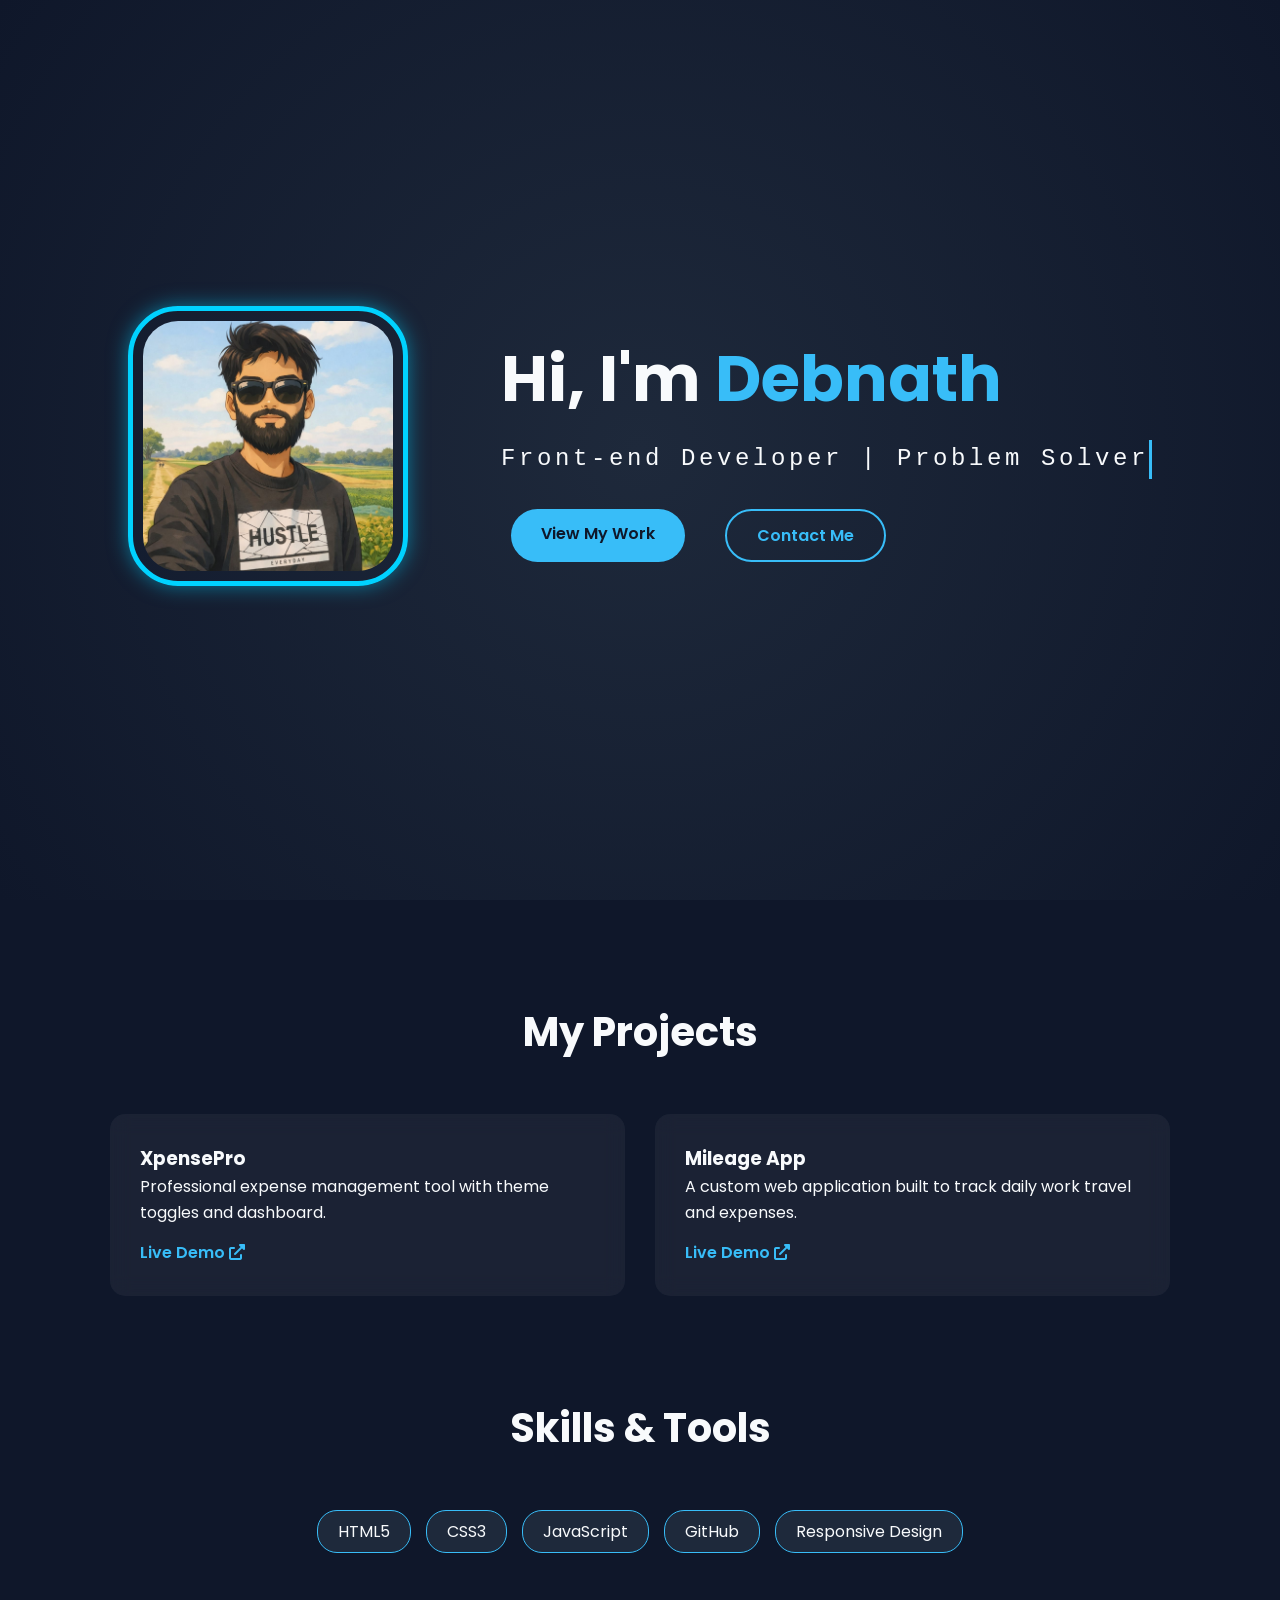
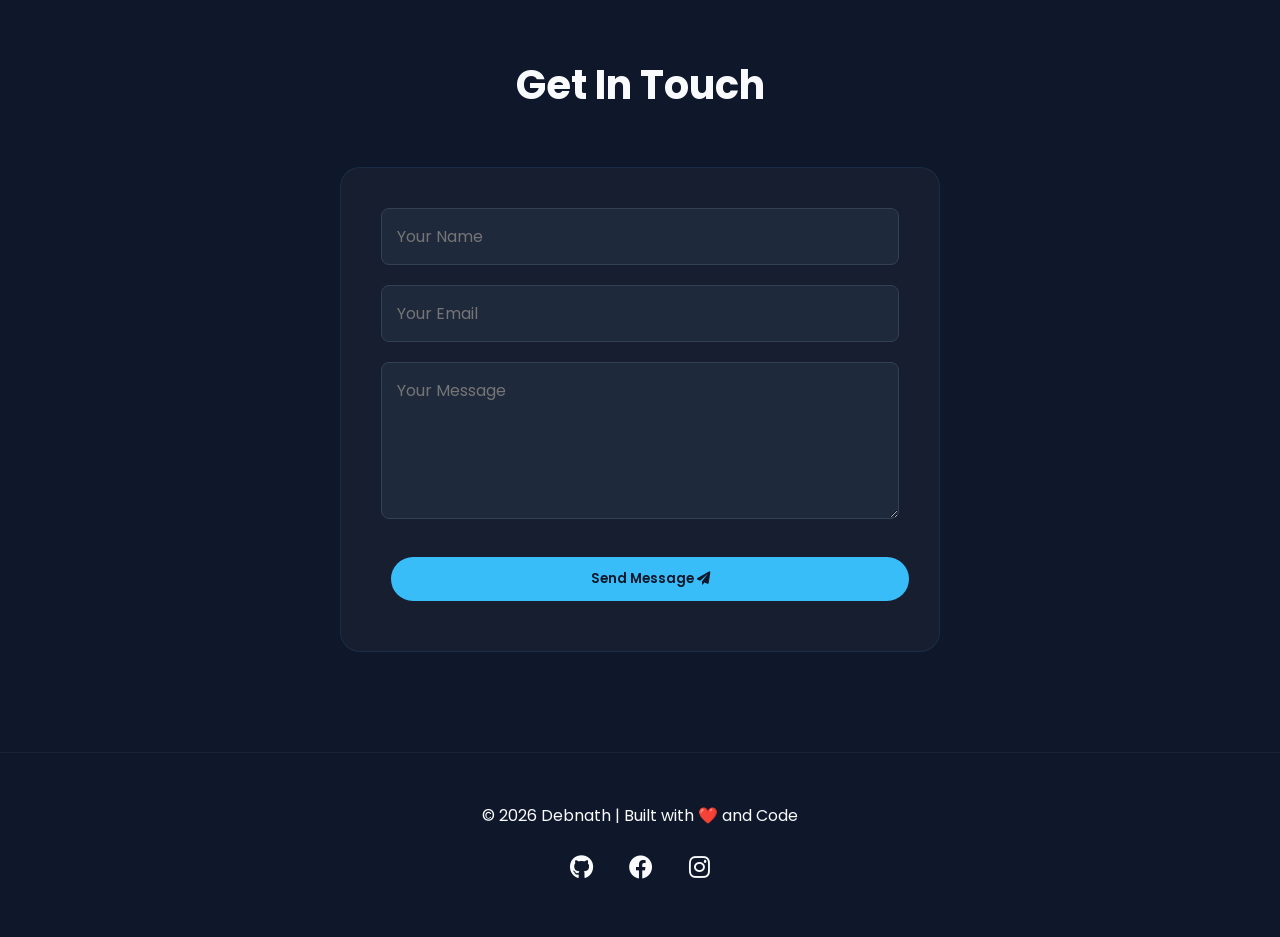
<file: index.html>
<!DOCTYPE html>
<html lang="en">

<head>
    <meta charset="UTF-8">
    <meta name="viewport" content="width=device-width, initial-scale=1.0">
    <title>Portfolio | Web Developer</title>
    <link href="https://fonts.googleapis.com/css2?family=Poppins:wght@300;400;600&display=swap" rel="stylesheet">
    <link rel="stylesheet" href="style.css">
    <link rel="stylesheet" href="https://cdnjs.cloudflare.com/ajax/libs/font-awesome/6.0.0/css/all.min.css">
</head>

<body>
    <!-- <header>
        <div class="navbar">
            <div class="nav-logo">RAJA DEBNATH</div>
            <div class="nav-ops">
                <a href="#">About</a>
                <a href="#">project</a>
                <a href="#">Contact</a>
            </div>
        </div>
    </header> -->

    <section class="hero">
         <div class="hero-image">
                <img src="me.jpg.jpeg" alt="pic">
            </div>
        <div class="hero-content">
            <h1 class="fade-in">Hi, I'm <span class="highlight">Debnath</span></h1>
            <p class="typewriter">Front-end Developer | Problem Solver</p>
            <div class="hero-btns">
                <a href="#projects" class="btn primary">View My Work</a>
                <a href="#contact" class="btn secondary">Contact Me</a>
            </div>
        </div>
    </section>

    <section id="projects" class="projects">
        <h2 class="section-title">My Projects</h2>
        <div class="project-grid">
            <div class="project-card">
                <h3>XpensePro</h3>
                <p>Professional expense management tool with theme toggles and dashboard.</p>
                <a href="https://debnathraja763.github.io/xpense-pro/" target="_blank" class="project-link">Live Demo <i
                        class="fas fa-external-link-alt"></i></a>
            </div>

            <div class="project-card">
                <h3>Mileage App</h3>
                <p>A custom web application built to track daily work travel and expenses.</p>
                <a href="https://debnathraja763.github.io/daily-expense-app/" target="_blank" class="project-link">Live
                    Demo <i class="fas fa-external-link-alt"></i></a>
            </div>
        </div>
    </section>

    <section class="skills">
        <h2 class="section-title">Skills & Tools</h2>
        <div class="skill-tags">
            <span>HTML5</span> <span>CSS3</span> <span>JavaScript</span> <span>GitHub</span> <span>Responsive
                Design</span>
        </div>
    </section>
    <section id="contact" class="contact">
    <h2 class="section-title">Get In Touch</h2>
    <div class="contact-container">
        <form action="https://formspree.io/f/YOUR_ID_HERE" method="POST" class="contact-form">
            <div class="form-group">
                <input type="text" name="name" placeholder="Your Name" required>
            </div>
            <div class="form-group">
                <input type="email" name="email" placeholder="Your Email" required>
            </div>
            <div class="form-group">
                <textarea name="message" rows="5" placeholder="Your Message" required></textarea>
            </div>
            <button type="submit" class="btn primary">Send Message <i class="fas fa-paper-plane"></i></button>
        </form>
    </div>
</section>

<footer>
    <p>&copy; 2026 Debnath | Built with ❤️ and Code</p>
    <div class="social-icons">
        <a href="https://github.com/debnathraja763" target="_blank"><i class="fab fa-github"></i></a>
        <a href="https://www.facebook.com/share/14dD3J6ifYo/" target="_blank"><i class="fab fa-facebook"></i></a>
        <a href="https://www.instagram.com/the_king_raja_debnath_43?igsh=MXg3c3BkenA2bThoNg==" target="_blank"><i class="fab fa-instagram"></i></a>
    </div>
</footer>

</body>

</html>
</file>
<file: style.css>
* {
    margin: 0;
    padding: 0;
    box-sizing: border-box;
    font-family: 'Poppins', sans-serif;
    scroll-behavior: smooth;
}

body {
    background-color: #0f172a; /* Dark professional blue */
    color: #f8fafc;
    line-height: 1.6;
}

/* .navbar {
    display: flex;
    justify-content: space-between;
    align-items: center;
    background-color: #5283a0;
    height: 50px ;
    margin: 20px ;
    border-radius: 20px ;
}

.nav-logo {
    margin-left: 60px ;
    font-size: 1rem ;
    font-weight: 900 ;
    
} */

/* Hero Section with Animation */
.hero {
    height: 100vh;
    display: flex;
    align-items: center;
    justify-content: center;
    text-align: left;
    background: radial-gradient(circle at center, #1e293b 0%, #0f172a 100%);
    gap:40px ;
    flex-wrap: wrap;
    padding: 0 10%;
}

.hero-content {
    text-align: left;
    display: flex;
    flex-direction: column ;
    align-items: flex-start;
}

.hero-btns {
    display: flex ;
    gap: 20px ;
    margin-top: 20px ;
}

.hero-image {
    flex: 1;
    justify-content: center;
   
}

.hero-image img {
    width: 280px;
    height: 280px  ;
     border: 5px solid #00d2ff;
     border-radius: 50px ;
     padding: 10px ;
     object-fit: cover;
     box-shadow: 0px 0px 20px rgba(0, 210, 255, 0.5);

}



.typewriter{
    font-family: monospace;
    font-size: 1.5rem ;
    font-weight: 500 ;
    overflow: hidden;
    border-right: .15em solid #38bdf8;
    white-space: nowrap ;
    margin: 0 auto ;
    letter-spacing: .15em ;
    display: inline-block;
    width: 0 ;
    animation: 
    typing 3.5s steps(40,end) forwards,
    blink-caret .75s step-end infinite;
}

@keyframes typing {
    form {width: 0;}
    to {width: 100%;}
}

@keyframes blink-caret {
    form , to {
        border-color: transparent}
        50% {border-color: #38bdf8;}
}

.highlight {
    color: #38bdf8;
}

.hero-content h1 {
    font-size: 4rem;
    margin-bottom: 10px;
}

/* Simple Fade-in Animation */
.fade-in {
    animation: fadeIn 2s ease-in;
}

@keyframes fadeIn {
    from { opacity: 0; transform: translateY(-20px); }
    to { opacity: 1; transform: translateY(0); }
}

/* Project Cards - Glassmorphism Effect */
.projects {
    padding: 100px 20px;
    max-width: 1100px;
    margin: 0 auto;
}

.section-title {
    text-align: center;
    font-size: 2.5rem;
    margin-bottom: 50px;
}

.project-grid {
    display: grid;
    grid-template-columns: repeat(auto-fit, minmax(300px, 1fr));
    gap: 30px;
}

.project-card {
    background: rgba(255, 255, 255, 0.05);
    backdrop-filter: blur(10px);
    border: 1px border rgba(255, 255, 255, 0.1);
    padding: 30px;
    border-radius: 15px;
    transition: transform 0.3s ease, box-shadow 0.3s ease;
}

.project-card:hover {
    transform: translateY(-10px);
    box-shadow: 0 10px 30px rgba(56, 189, 248, 0.2);
}

.project-link {
    display: inline-block;
    margin-top: 15px;
    color: #38bdf8;
    text-decoration: none;
    font-weight: 600;
}

/* Buttons */
.btn {
    padding: 12px 30px;
    border-radius: 30px;
    text-decoration: none;
    font-weight: 600;
    margin: 10px;
    display: inline-block;
    transition: 0.3s;
}

.primary { background: #38bdf8; color: #0f172a; }
.secondary { border: 2px solid #38bdf8; color: #38bdf8; }

.btn:hover {
    opacity: 0.8;
    transform: scale(1.05);
}

/* Skill Tags */
.skill-tags {
    display: flex;
    flex-wrap: wrap;
    justify-content: center;
    gap: 15px;
}

.skill-tags span {
    background: #1e293b;
    padding: 8px 20px;
    border-radius: 20px;
    border: 1px solid #38bdf8;
}

/* Contact Section Styles */
.contact {
    padding: 100px 20px;
    background: #0f172a;
}

.contact-container {
    max-width: 600px;
    margin: 0 auto;
    background: rgba(255, 255, 255, 0.03);
    padding: 40px;
    border-radius: 20px;
    border: 1px solid rgba(56, 189, 248, 0.1);
}

.form-group {
    margin-bottom: 20px;
}

.contact-form input, 
.contact-form textarea {
    width: 100%;
    padding: 15px;
    background: #1e293b;
    border: 1px solid #334155;
    border-radius: 8px;
    color: white;
    font-size: 1rem;
    transition: 0.3s;
}

.contact-form input:focus, 
.contact-form textarea:focus {
    outline: none;
    border-color: #38bdf8;
    box-shadow: 0 0 10px rgba(56, 189, 248, 0.2);
}

.contact-form button {
    width: 100%;
    cursor: pointer;
    border: none;
}

/* Footer Styles */
footer {
    text-align: center;
    padding: 50px 20px;
    border-top: 1px solid rgba(255, 255, 255, 0.05);
}

.social-icons {
    margin-top: 20px;
    font-size: 1.5rem;
}

.social-icons a {
    color: #f8fafc;
    margin: 0 15px;
    transition: 0.3s;
}

.social-icons a:hover {
    color: #38bdf8;
}

/* Specific hover color for Instagram */
.social-icons a .fa-instagram:hover {
    color: #E1306C; /* Instagram theme color */
}
</file>
